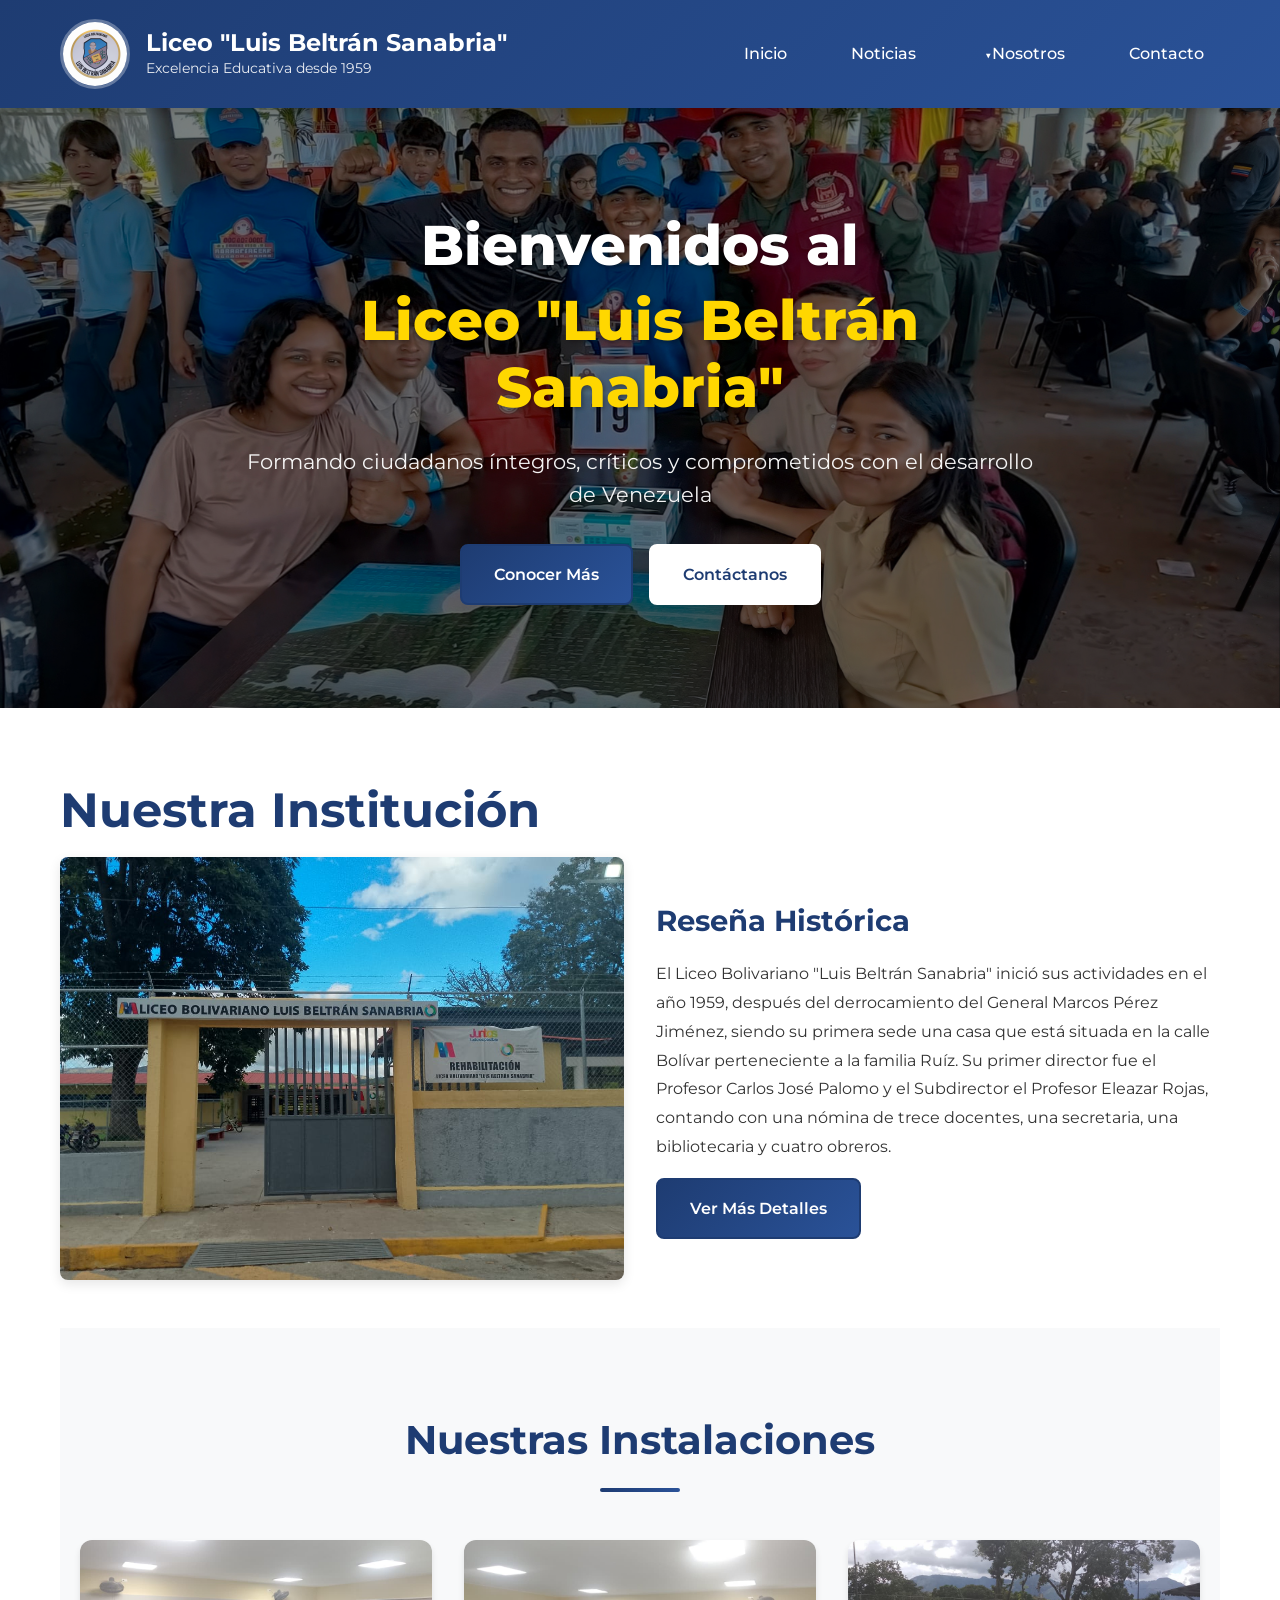
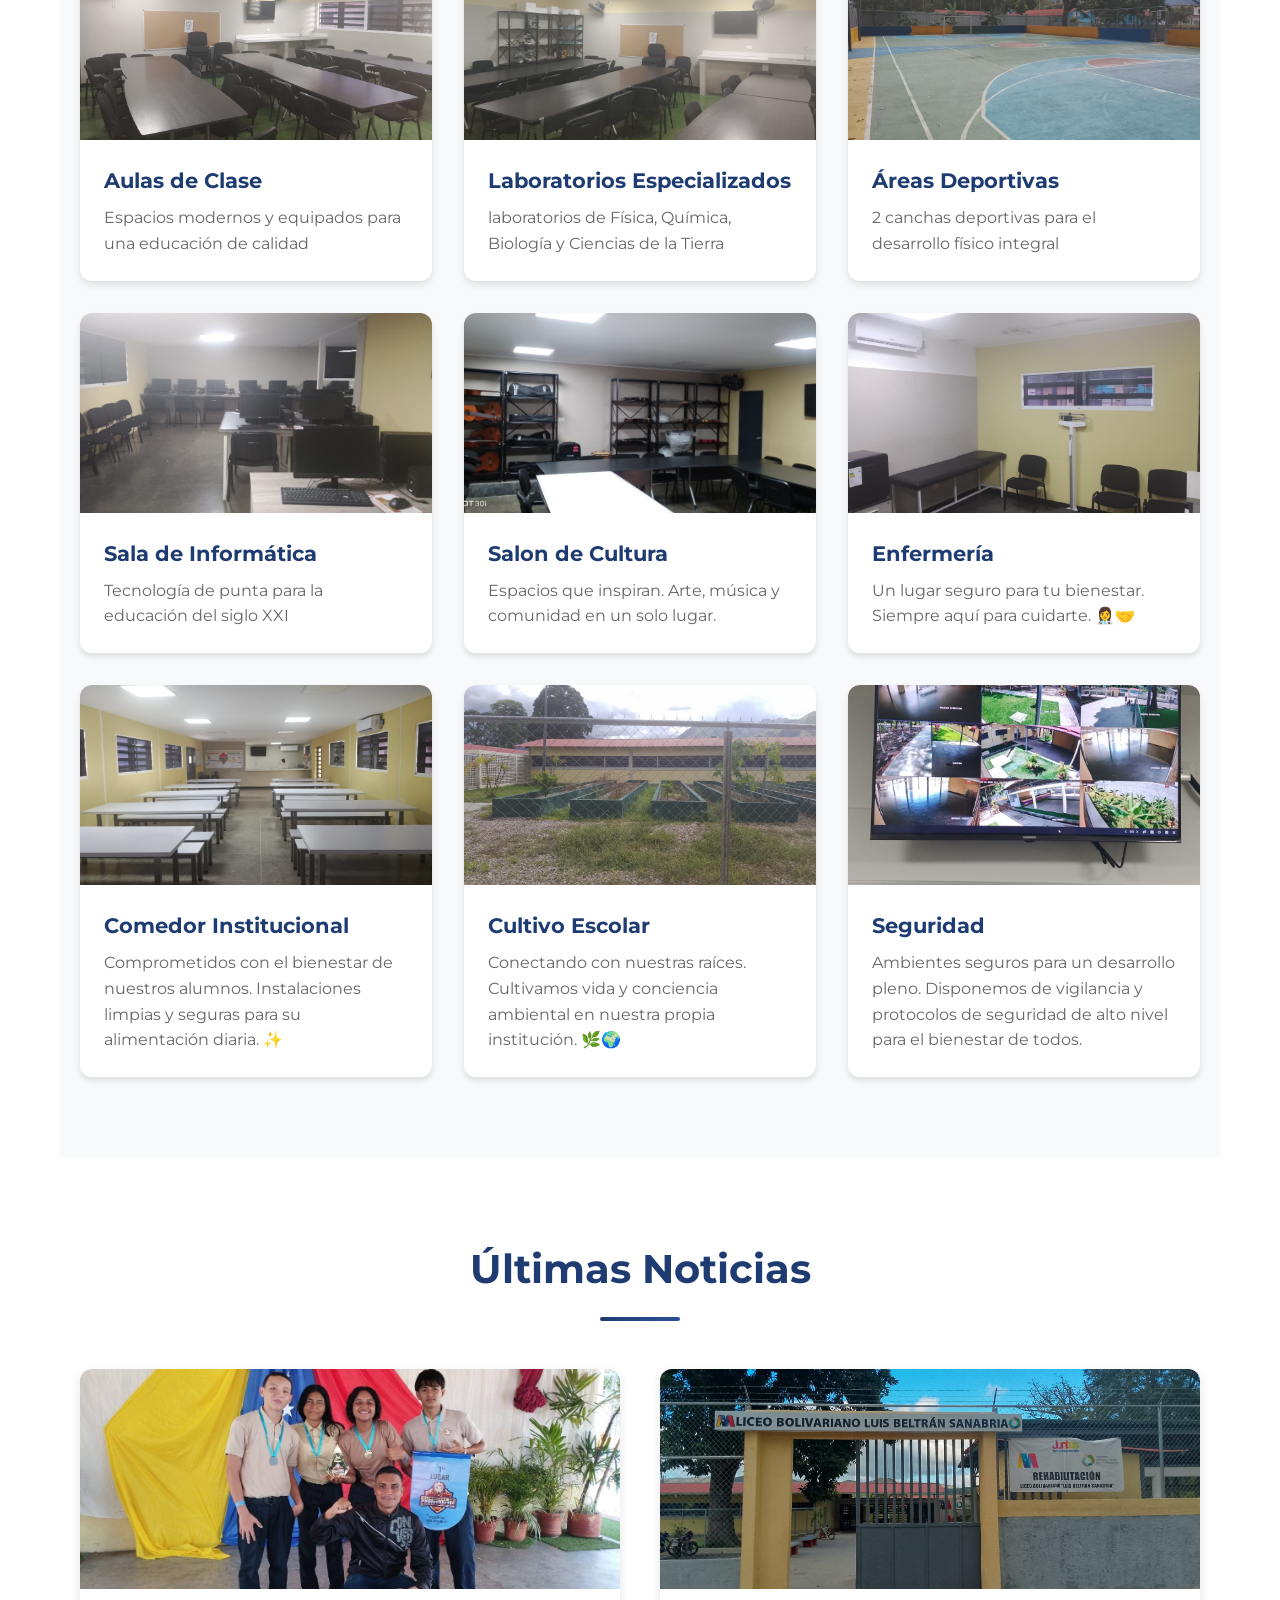
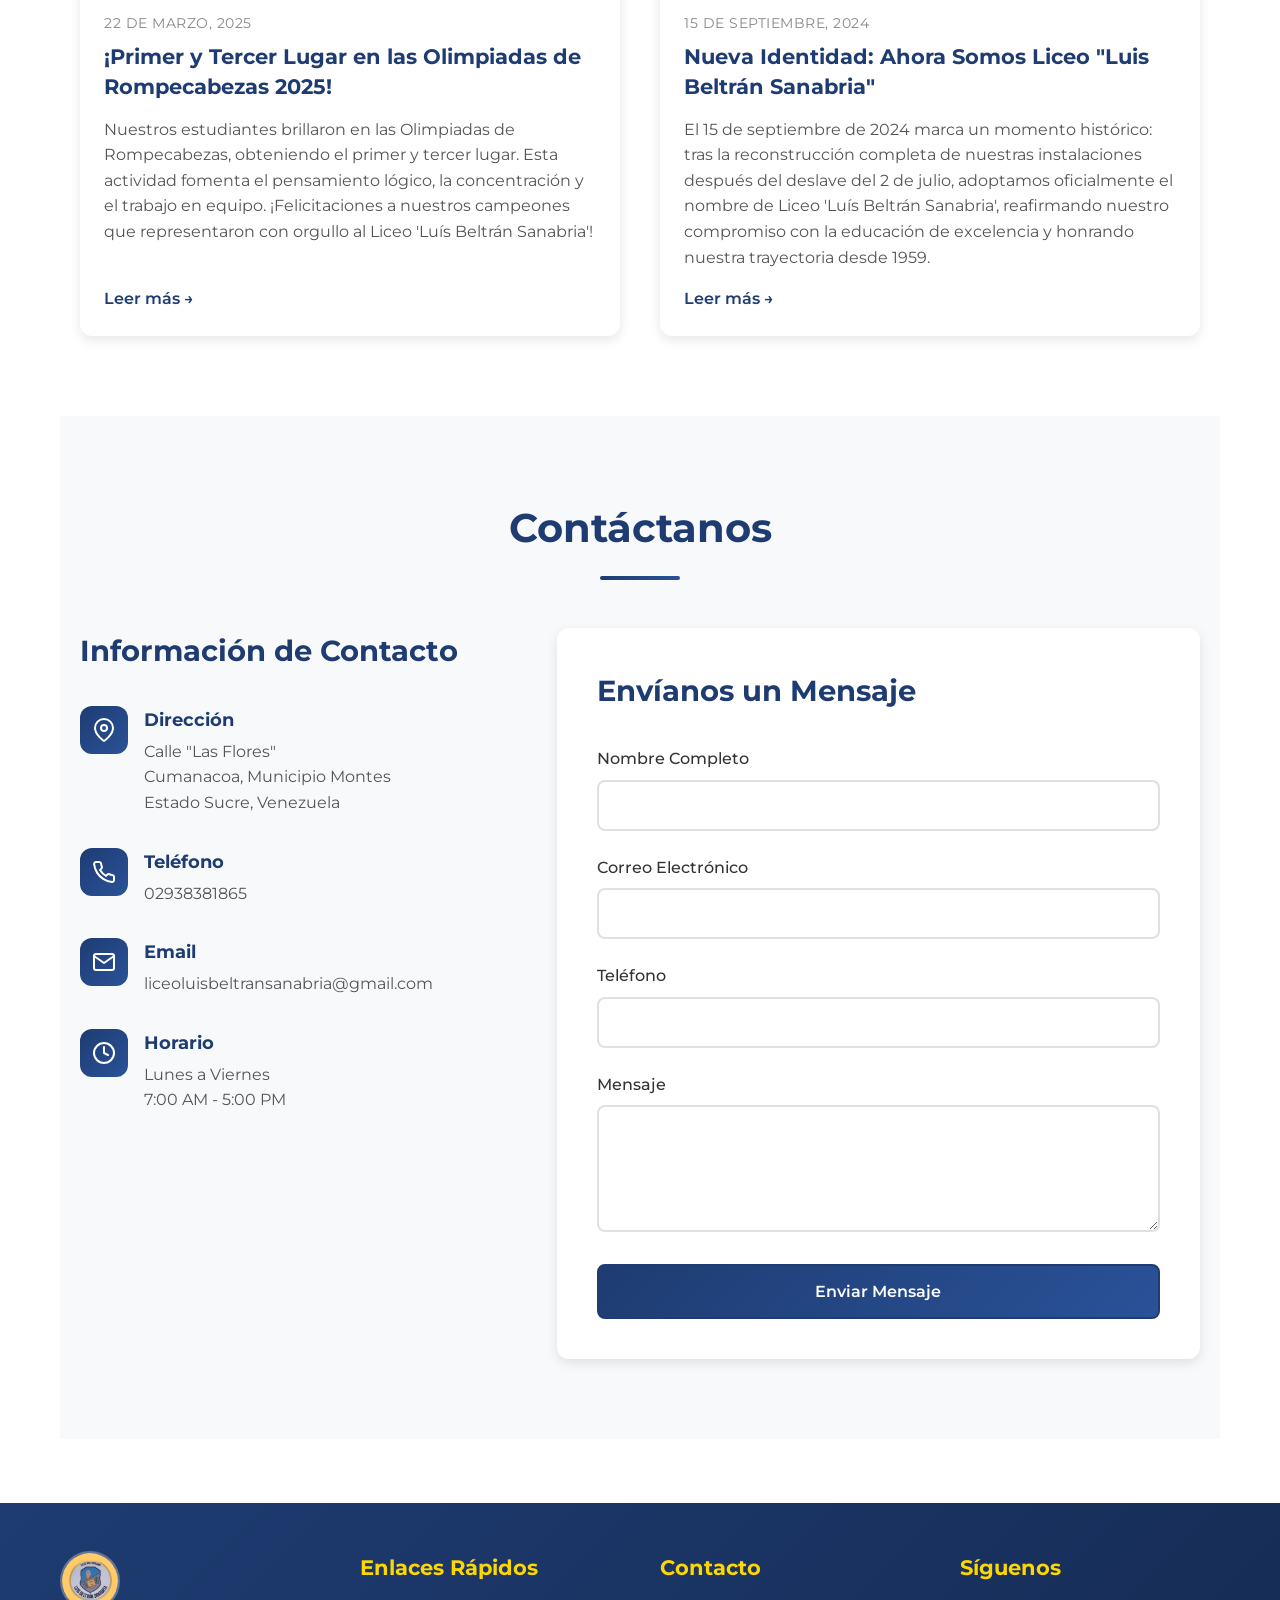
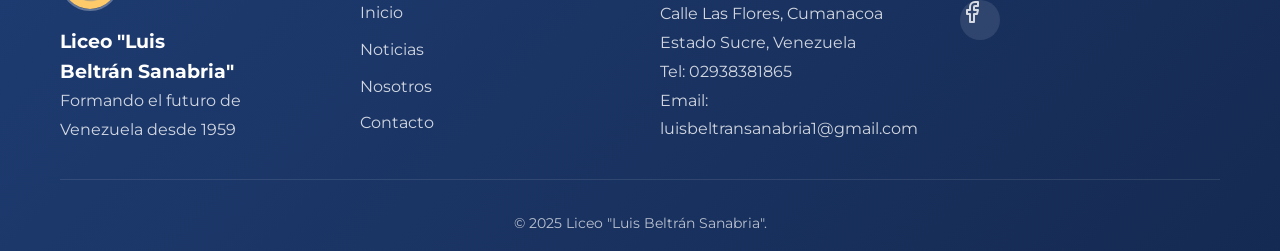
<file: index.html>
<!DOCTYPE html>
<html lang="es">
<head>
    <!-- Metadatos del documento -->
    <meta charset="UTF-8"> <!-- Codificación de caracteres UTF-8 para soportar acentos y ñ -->
    <meta name="viewport" content="width=device-width, initial-scale=1.0"> <!-- Hace la página responsiva -->
    <title>Liceo "Luis Beltrán Sanabria"</title> <!-- Título que aparece en la pestaña del navegador -->
<meta name="description" content="Sitio web oficial del Liceo Luis Beltrán Sanabria, ubicado en Cumanacoa, Estado Sucre. Información institucional, historia y actividades académicas.">
    
    <!-- Enlaces a fuentes de Google Fonts -->
    <link rel="shortcut icon" href="images/Escudo.png" type="image/x-icon"> <!-- logo de la institucion -->
    <link rel="preconnect" href="https://fonts.googleapis.com"> <!-- Precarga la conexión a Google Fonts -->
    <link rel="preconnect" href="https://fonts.gstatic.com" crossorigin> <!-- Precarga la conexión a archivos estáticos -->
    <link href="https://fonts.googleapis.com/css2?family=Montserrat:wght@300;400;500;600;700;800&display=swap" rel="stylesheet"> <!-- Importa la fuente Montserrat -->
    
    <!-- Enlace al archivo CSS principal -->
    <link rel="stylesheet" href="CSS/styles.css">
</head>
<body>
    
    <!-- ========================================
         HEADER - Encabezado del sitio
         Contiene el logo y el menú de navegación
    ======================================== -->
    <header class="header">
        <div class="container">
            <div class="header-content">
                <!-- Sección del logo -->
                <div class="logo-section">
                    <img src="images/Escudo.png" alt="Logo Liceo 'Luís Beltrán Sanabria'" class="logo">
                    <div class="logo-text">
                        <h1>Liceo "Luis Beltrán Sanabria"</h1>
                        <p>Excelencia Educativa desde 1959</p>
                    </div>
                </div>
                
                <!-- Menú de navegación -->
                <nav class="nav">
                    <a href="index.html" class="nav-link">Inicio</a>
                    <a href="#noticias" class="nav-link">Noticias</a>
                    
                    <!-- Item con submenú desplegable para "Nosotros" -->
                    <div class="nav-item">
                        <a href="institucion.html" class="nav-link">Nosotros</a>
                        <!-- Submenú que se despliega al pasar el cursor -->
                        <div class="dropdown-menu">
                            <a href="institucion.html#resena">Reseña Histórica</a>
                            <a href="institucion.html#mision">Misión</a>
                            <a href="institucion.html#vision">Visión</a>
                            <a href="institucion.html#ubicacion">Ubicación</a>
                            <a href="institucion.html#estructura">Estructura Organizativa</a>
                        </div>
                    </div>
                    
                    <a href="#contacto" class="nav-link">Contacto</a>
                </nav>
            </div>
        </div>
    </header>
    <main>
         <!-- ========================================
         HERO SECTION - Sección principal destacada
         Banner grande con mensaje de bienvenida
         ======================================== -->
         <section id="inicio" class="hero">
             <div class="hero-overlay"></div> <!-- Capa oscura sobre el fondo -->
             <div class="container hero-container">
            <div class="hero-content">
                <h2 class="hero-title">Bienvenidos al<br><span>Liceo "Luis Beltrán Sanabria"</span></h2>
                <p class="hero-subtitle">Formando ciudadanos íntegros, críticos y comprometidos con el desarrollo de Venezuela</p>
                <div class="hero-buttons">
                    <a href="institucion.html" class="btn btn-primary">Conocer Más</a>
                    <a href="#contacto" class="btn btn-secondary">Contáctanos</a>
                </div>
            </div>
        </div>
    </section>
    
    <section class="institucion">
        <div class="container">
            <div class="section-header">
                <h2>Nuestra Institución</h2>
                <div class="accent-line"></div>
            </div>
            
            <div class="institucion-content">
                <div class="institucion-image">
                    <img src="images/entrada.jpeg" alt="Comunidad educativa">
                </div>
                <div class="institucion-text">
                    <h3>Reseña Histórica</h3>
                    <p>El Liceo Bolivariano "Luis Beltrán Sanabria" inició sus actividades en el año 1959, después del derrocamiento del General Marcos Pérez Jiménez, siendo su primera sede una casa que está situada en la calle Bolívar perteneciente a la familia Ruíz. Su primer director fue el Profesor Carlos José Palomo y el Subdirector el Profesor Eleazar Rojas, contando con una nómina de trece docentes, una secretaria, una bibliotecaria y cuatro obreros.</p>
                    <a href="institucion.html#resena" class="btn btn-primary">Ver Más Detalles</a>
                </div>
            </div>
            
    <!-- ========================================
    ESPACIOS DESTACADOS - Nuestras instalaciones
    Muestra las diferentes áreas del liceo
    ======================================== -->
    <section class="espacios">
        <div class="container">
            <h2 class="section-title">Nuestras Instalaciones</h2>
            
            <!-- Grid con las tarjetas de cada espacio -->
            <div class="espacios-grid">
                
                <!-- Tarjeta 1: Aulas -->
                <div class="espacio-card">
                    <div class="espacio-image">
                        <img src="images/laboratorios-new.jpeg" alt="Aulas de Clase">
                    </div>
                    <h3>Aulas de Clase</h3>
                    <p>Espacios modernos y equipados para una educación de calidad</p>
                </div>
                
                <!-- Tarjeta 2: Laboratorios -->
                <div class="espacio-card">
                    <div class="espacio-image">
                        <img src="images/aulas.jpeg" alt="Laboratorios">
                    </div>
                    <h3>Laboratorios Especializados</h3>
                    <p>laboratorios de Física, Química, Biología y Ciencias de la Tierra</p>
                </div>
                
                <!-- Tarjeta 3: Canchas -->
                <div class="espacio-card">
                    <div class="espacio-image">
                        <img src="images/cancha.jpeg" alt="Canchas Deportivas">
                    </div>
                    <h3>Áreas Deportivas</h3>
                    <p>2 canchas deportivas para el desarrollo físico integral</p>
                </div>
                
                <!-- Tarjeta 4: Sala de Informática -->
                <div class="espacio-card">
                    <div class="espacio-image">
                        <img src="images/sala-informatica.jpeg" alt="Sala de Informática">
                    </div>
                    <h3>Sala de Informática</h3>
                    <p>Tecnología de punta para la educación del siglo XXI</p>
                </div>
                
                <!-- Tarjeta 5: Sala de Informática -->
                <div class="espacio-card">
                    <div class="espacio-image">
                        <img src="images/salon de cultura.jpeg" alt="Sala de Informática">
                    </div>
                    <h3>Salon de Cultura</h3>
                    <p>Espacios que inspiran. Arte, música y comunidad en un solo lugar.</p>
                </div>

                <!-- Tarjeta 6: Enfermería -->
                <div class="espacio-card">
                    <div class="espacio-image">
                        <img src="images/enfermería.jpeg" alt="Enfermería">
                    </div>
                    <h3>Enfermería</h3>
                    <p>Un lugar seguro para tu bienestar. Siempre aquí para cuidarte. 👩‍⚕️🤝</p>
                </div>

                <!-- Tarjeta 7: Comedor -->
                <div class="espacio-card">
                    <div class="espacio-image">
                        <img src="images/comedor.jpg" alt="Comedor">
                    </div>
                    <h3>Comedor Institucional</h3>
                    <p>Comprometidos con el bienestar de nuestros alumnos. Instalaciones limpias y seguras para su alimentación diaria. ✨</p>
                </div>

                <!-- Tarjeta 8: Espacios de desarrolo endogenos -->
                <div class="espacio-card">
                    <div class="espacio-image">
                        <img src="images/desarrolo endogenos.jpg" alt="desarrollo endogenos">
                    </div>
                    <h3>Cultivo Escolar</h3>
                    <p>Conectando con nuestras raíces. Cultivamos vida y conciencia ambiental en nuestra propia institución. 🌿🌍</p>
                </div>
                
                <!-- Tarjeta 9: servicio de seguridad -->
                <div class="espacio-card">
                    <div class="espacio-image">
                        <img src="images/seguridad.jpg" alt="Seguridad">
                    </div>
                    <h3>Seguridad</h3>
                    <p>Ambientes seguros para un desarrollo pleno. Disponemos de vigilancia y protocolos de seguridad de alto nivel para el bienestar de todos.</p>
                </div>
            </div>
        </div>
    </section>
    
    <!-- ========================================
    NOTICIAS - Últimas noticias y eventos
    Muestra las dos noticias principales
    ======================================== -->
    <section id="noticias" class="noticias">
        <div class="container">
            <h2 class="section-title">Últimas Noticias</h2>
            
            <!-- Grid con las tarjetas de noticias -->
            <div class="noticias-grid">
                
                <!-- Noticia 1: Olimpiadas de Rompecabezas -->
                <article class="noticia-card">
                    <div class="noticia-image">
                        <img src="images/olimpiadas.jpg" alt="Olimpiadas de Rompecabezas 2025">
                    </div>
                    <div class="noticia-content">
                        <span class="noticia-fecha">22 de Marzo, 2025</span>
                        <h3>¡Primer y Tercer Lugar en las Olimpiadas de Rompecabezas 2025!</h3>
                        <p>Nuestros estudiantes brillaron en las Olimpiadas de Rompecabezas, obteniendo el primer y tercer lugar. Esta actividad fomenta el pensamiento lógico, la concentración y el trabajo en equipo. ¡Felicitaciones a nuestros campeones que representaron con orgullo al Liceo 'Luís Beltrán Sanabria'!</p>
                        <a href="#" class="noticia-link">Leer más →</a>
                    </div>
                </article>
                
                <!-- Noticia 2: Nueva Identidad (Deslave) -->
                <article class="noticia-card">
                    <div class="noticia-image">
                        <img src="images/entrada.jpeg" alt="Nueva infraestructura del liceo">
                    </div>
                    <div class="noticia-content">
                        <span class="noticia-fecha">15 de Septiembre, 2024</span>
                        <h3>Nueva Identidad: Ahora Somos Liceo "Luis Beltrán Sanabria"</h3>
                        <p>El 15 de septiembre de 2024 marca un momento histórico: tras la reconstrucción completa de nuestras instalaciones después del deslave del 2 de julio, adoptamos oficialmente el nombre de Liceo 'Luís Beltrán Sanabria', reafirmando nuestro compromiso con la educación de excelencia y honrando nuestra trayectoria desde 1959.</p>
                        <a href="#" class="noticia-link">Leer más →</a>
                    </div>
                </article>
                
            </div>
        </div>
    </section>
    
    <!-- ========================================
    CONTACTO - Sección de contacto
    Información y formulario de contacto
    ======================================== -->
    <section id="contacto" class="contacto">
        <div class="container">
            <h2 class="section-title">Contáctanos</h2>
            
            <!-- Grid dividido en información y formulario -->
            <div class="contacto-grid">
                
                <!-- Columna izquierda: Información de contacto -->
                <div class="contacto-info">
                    <h3>Información de Contacto</h3>
                    
                    <!-- Dirección -->
                    <div class="info-item">
                        <div class="info-icon">
                            <!-- Icono de ubicación (SVG) -->
                            <svg xmlns="http://www.w3.org/2000/svg" width="24" height="24" viewBox="0 0 24 24" fill="none" stroke="currentColor" stroke-width="2" stroke-linecap="round" stroke-linejoin="round">
                                <path d="M21 10c0 7-9 13-9 13s-9-6-9-13a9 9 0 0 1 18 0z"></path>
                                <circle cx="12" cy="10" r="3"></circle>
                            </svg>
                        </div>
                        <div>
                            <h4>Dirección</h4>
                            <p>Calle "Las Flores"<br>Cumanacoa, Municipio Montes<br>Estado Sucre, Venezuela</p>
                        </div>
                    </div>
                    
                    <!-- Teléfono -->
                    <div class="info-item">
                        <div class="info-icon">
                            <!-- Icono de teléfono (SVG) -->
                            <svg xmlns="http://www.w3.org/2000/svg" width="24" height="24" viewBox="0 0 24 24" fill="none" stroke="currentColor" stroke-width="2" stroke-linecap="round" stroke-linejoin="round">
                                <path d="M22 16.92v3a2 2 0 0 1-2.18 2 19.79 19.79 0 0 1-8.63-3.07 19.5 19.5 0 0 1-6-6 19.79 19.79 0 0 1-3.07-8.67A2 2 0 0 1 4.11 2h3a2 2 0 0 1 2 1.72 12.84 12.84 0 0 0 .7 2.81 2 2 0 0 1-.45 2.11L8.09 9.91a16 16 0 0 0 6 6l1.27-1.27a2 2 0 0 1 2.11-.45 12.84 12.84 0 0 0 2.81.7A2 2 0 0 1 22 16.92z"></path>
                            </svg>
                        </div>
                        <div>
                            <h4>Teléfono</h4>
                            <p>02938381865</p>
                        </div>
                    </div>
                    
                    <!-- Email -->
                    <div class="info-item">
                        <div class="info-icon">
                            <!-- Icono de email (SVG) -->
                            <svg xmlns="http://www.w3.org/2000/svg" width="24" height="24" viewBox="0 0 24 24" fill="none" stroke="currentColor" stroke-width="2" stroke-linecap="round" stroke-linejoin="round">
                                <path d="M4 4h16c1.1 0 2 .9 2 2v12c0 1.1-.9 2-2 2H4c-1.1 0-2-.9-2-2V6c0-1.1.9-2 2-2z"></path>
                                <polyline points="22,6 12,13 2,6"></polyline>
                            </svg>
                        </div>
                        <div>
                            <h4>Email</h4>
                            <p>liceoluisbeltransanabria@gmail.com</p>
                        </div>
                    </div>
                    
                    <!-- Horario -->
                    <div class="info-item">
                        <div class="info-icon">
                            <!-- Icono de reloj (SVG) -->
                            <svg xmlns="http://www.w3.org/2000/svg" width="24" height="24" viewBox="0 0 24 24" fill="none" stroke="currentColor" stroke-width="2" stroke-linecap="round" stroke-linejoin="round">
                                <circle cx="12" cy="12" r="10"></circle>
                                <polyline points="12 6 12 12 16 14"></polyline>
                            </svg>
                        </div>
                        <div>
                            <h4>Horario</h4>
                            <p>Lunes a Viernes<br>7:00 AM - 5:00 PM</p>
                        </div>
                    </div>
                    
                </div>
                
                <!-- Columna derecha: Formulario de contacto -->
                <div class="contacto-form">
                    <h3>Envíanos un Mensaje</h3>
                    <form action="https://formspree.io/f/xgoqlzyn" method="POST">
                        
                        <!-- Campo: Nombre -->
                        <div class="form-group">
                            <label for="nombre">Nombre Completo</label>
                            <input type="text" id="nombre" name="nombre" required>
                        </div>
                        
                        <!-- Campo: Email -->
                        <div class="form-group">
                            <label for="email">Correo Electrónico</label>
                            <input type="email" id="email" name="email" required>
                        </div>
                        
                        <!-- Campo: Teléfono -->
                        <div class="form-group">
                            <label for="telefono">Teléfono</label>
                            <input type="tel" id="telefono" name="telefono">
                        </div>
                        
                        <!-- Campo: Mensaje -->
                        <div class="form-group">
                            <label for="mensaje">Mensaje</label>
                            <textarea id="mensaje" name="mensaje" rows="5" required></textarea>
                        </div>
                        
                        <!-- Botón de envío -->
                        <button type="submit" class="btn btn-primary btn-full">Enviar Mensaje</button>
                    </form>
                </div>
                
            </div>
        </div>
    </section>
</main>
    
    <!-- ========================================
         FOOTER - Pie de página
         Información adicional y enlaces
    ======================================== -->
    <footer class="footer">
        <div class="container">
            
            <!-- Contenido principal del footer -->
            <div class="footer-content">
                
                <!-- Columna 1: Logo y descripción -->
                <div class="footer-section">
                    <img src="images/logo.jpeg" alt="Logo" class="footer-logo">
                    <h3>Liceo "Luis<br>Beltrán Sanabria"</h3>
                    <p>Formando el futuro de Venezuela desde 1959</p>
                </div>
                
                <!-- Columna 2: Enlaces rápidos -->
                <div class="footer-section">
                    <h4>Enlaces Rápidos</h4>
                    <ul>
                        <li><a href="#inicio">Inicio</a></li>
                        <li><a href="#noticias">Noticias</a></li>
                        <li><a href="institucion.html">Nosotros</a></li>
                        <li><a href="#contacto">Contacto</a></li>
                    </ul>
                </div>
                
                <!-- Columna 3: Información de contacto -->
                <div class="footer-section">
                    <h4>Contacto</h4>
                    <p>Calle Las Flores, Cumanacoa<br>Estado Sucre, Venezuela</p>
                    <p>Tel: 02938381865</p>
                    <p>Email: luisbeltransanabria1@gmail.com</p>
                </div>
                
                <!-- Columna 4: Redes sociales -->
                <div class="footer-section">
                    <h4>Síguenos</h4>
                    <div class="social-links">
                        <!-- Enlace a Facebook -->
                        <a href="https://www.facebook.com/profile.php?id=100070040366858&locale=es_LA" target="_blank" class="social-link" title="Facebook">
                            <!-- Icono de Facebook (SVG) -->
                            <svg xmlns="http://www.w3.org/2000/svg" width="24" height="24" viewBox="0 0 24 24" fill="none" stroke="currentColor" stroke-width="2" stroke-linecap="round" stroke-linejoin="round">
                                <path d="M18 2h-3a5 5 0 0 0-5 5v3H7v4h3v8h4v-8h3l1-4h-4V7a1 1 0 0 1 1-1h3z"></path>
                            </svg>
                        </a>
                    </div>
                </div>
                
            </div>
            
            <!-- Parte inferior del footer -->
            <div class="footer-bottom">
                <p>&copy; 2025 Liceo "Luis Beltrán Sanabria".</p>
            </div>
            
        </div>
    </footer>

</body>
</html>
</file>
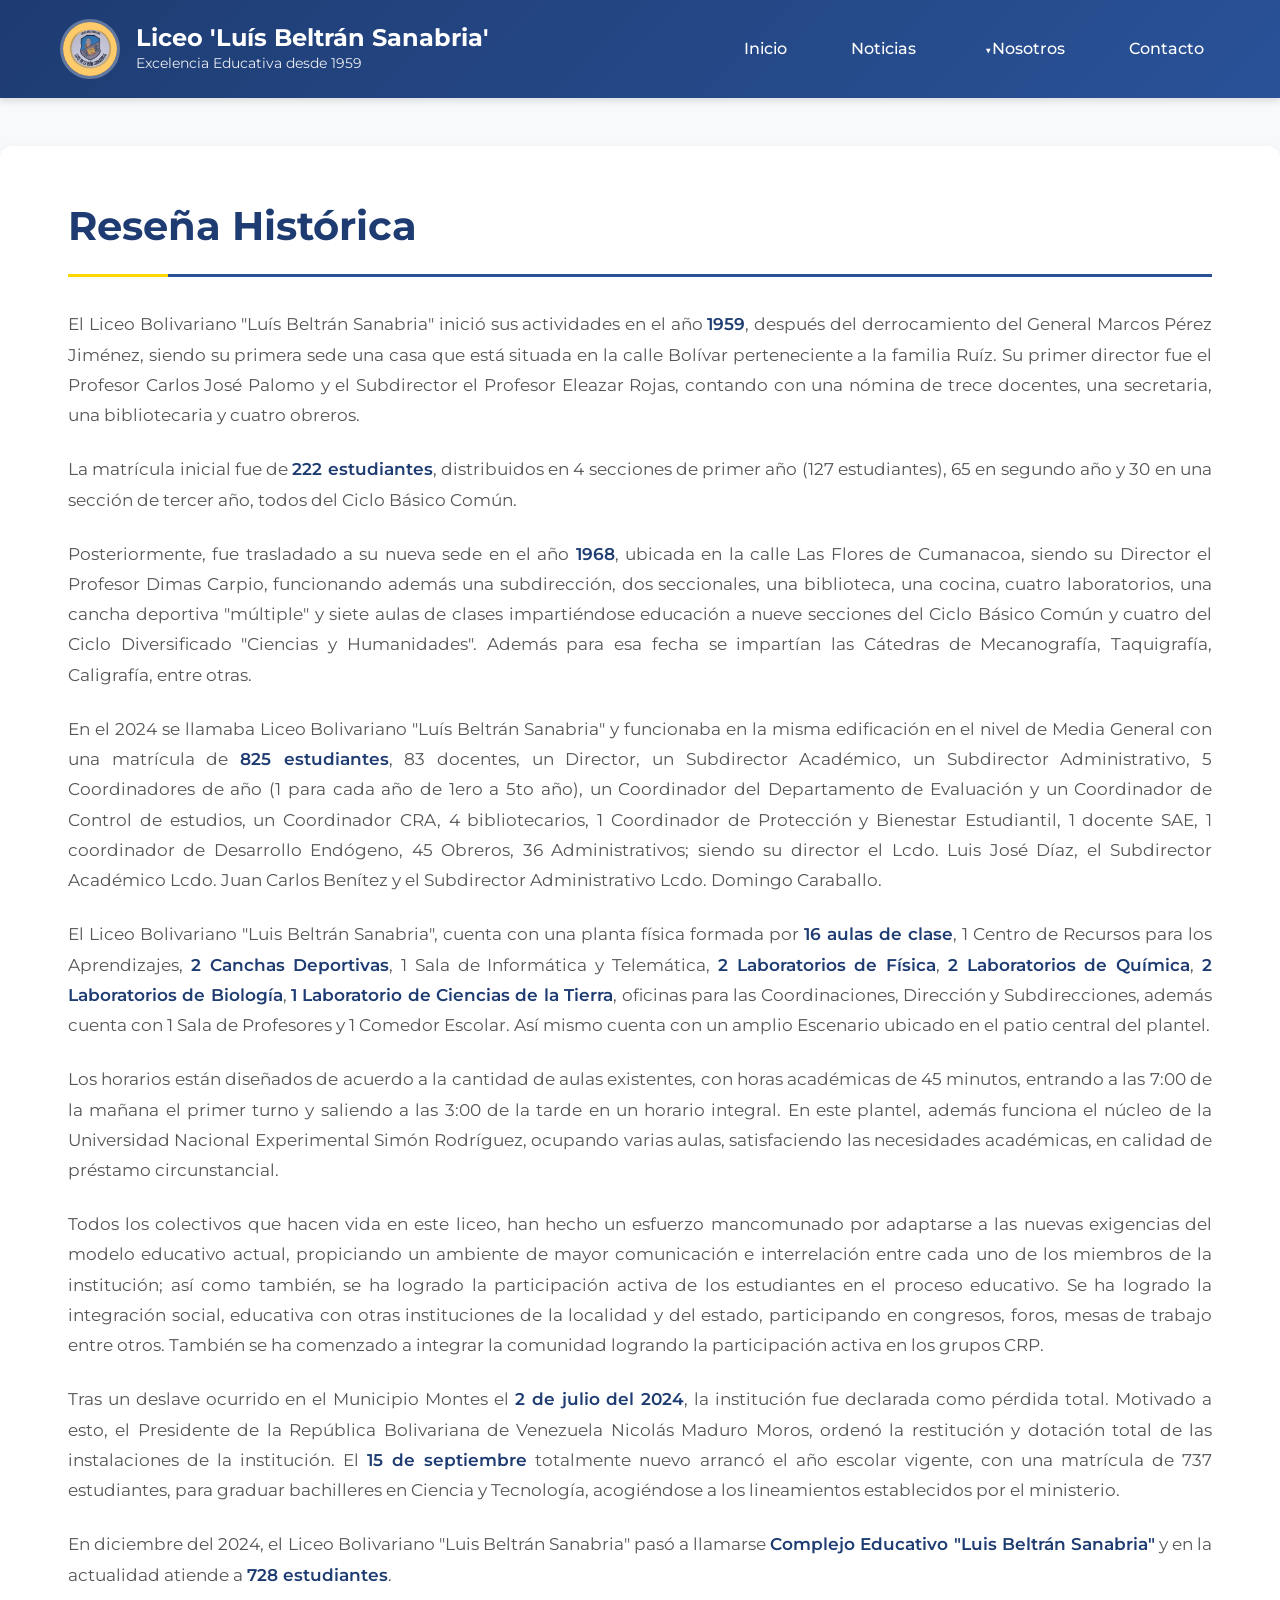
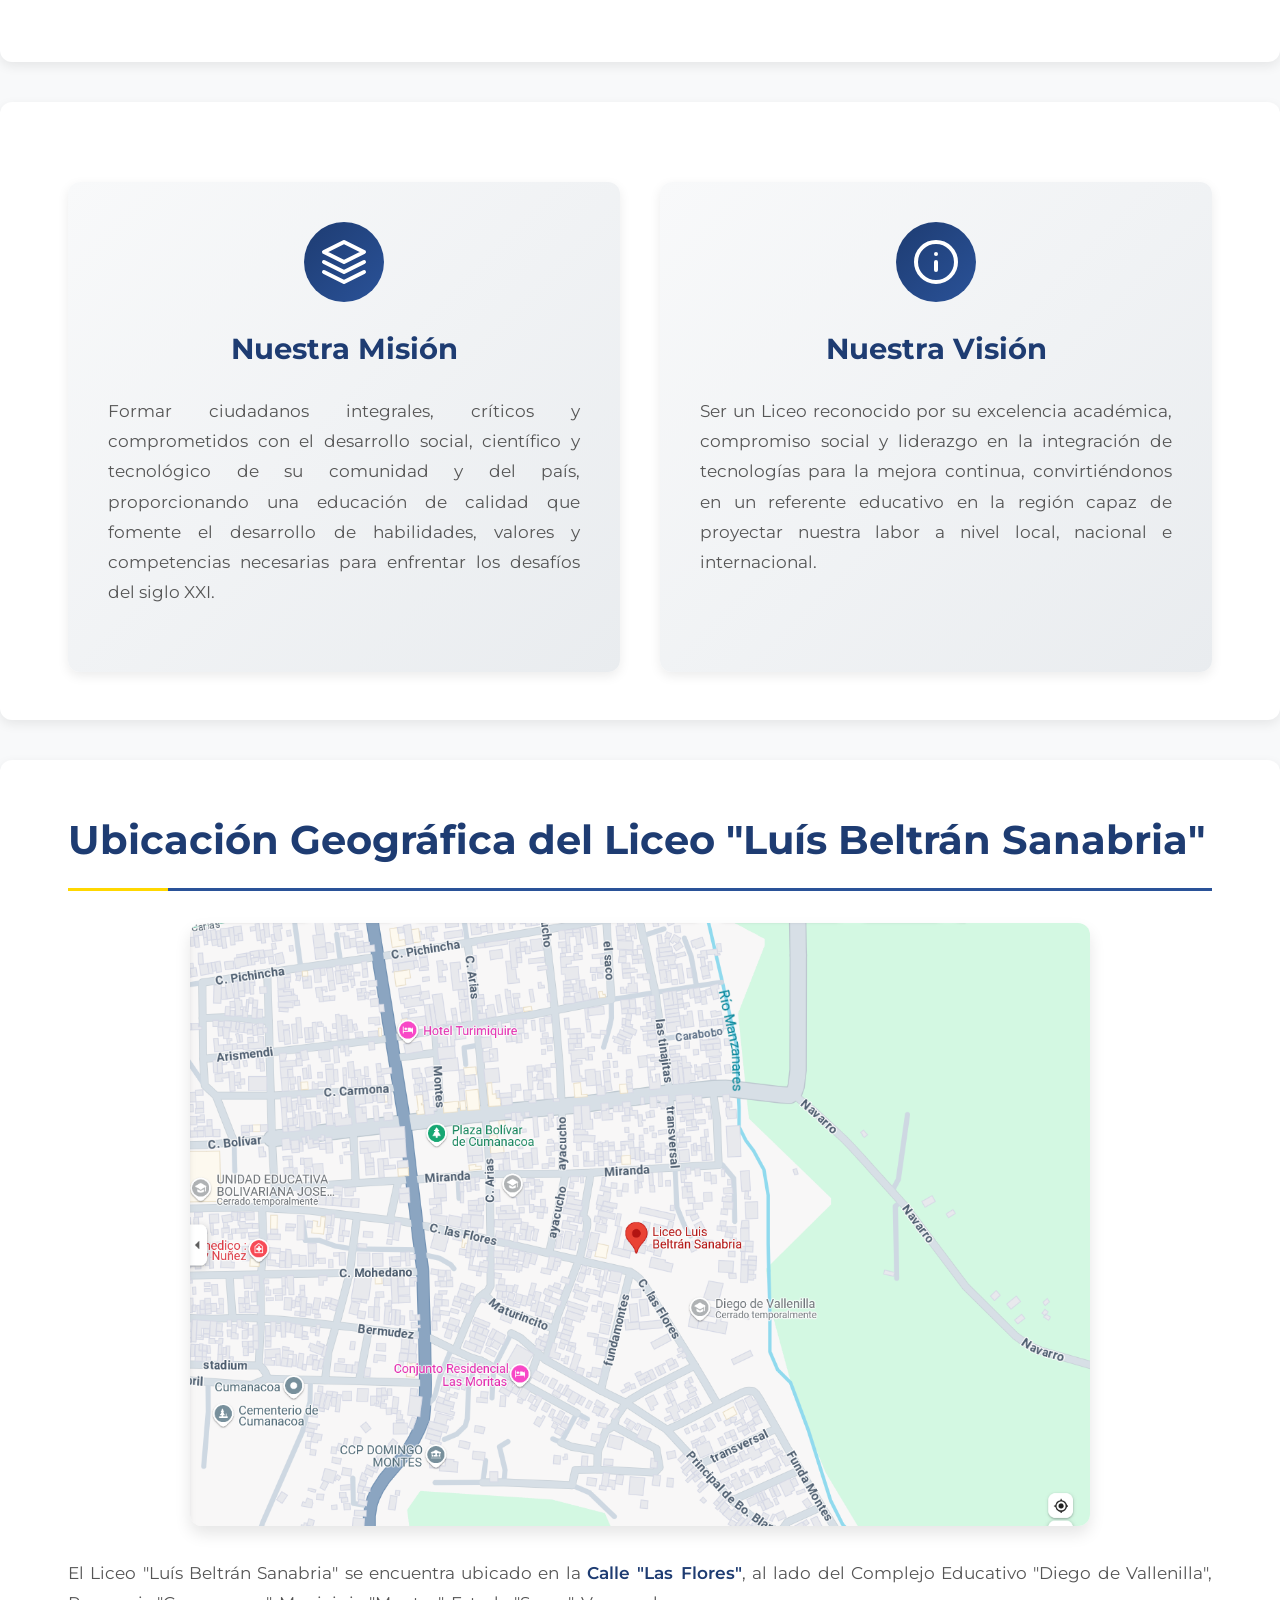
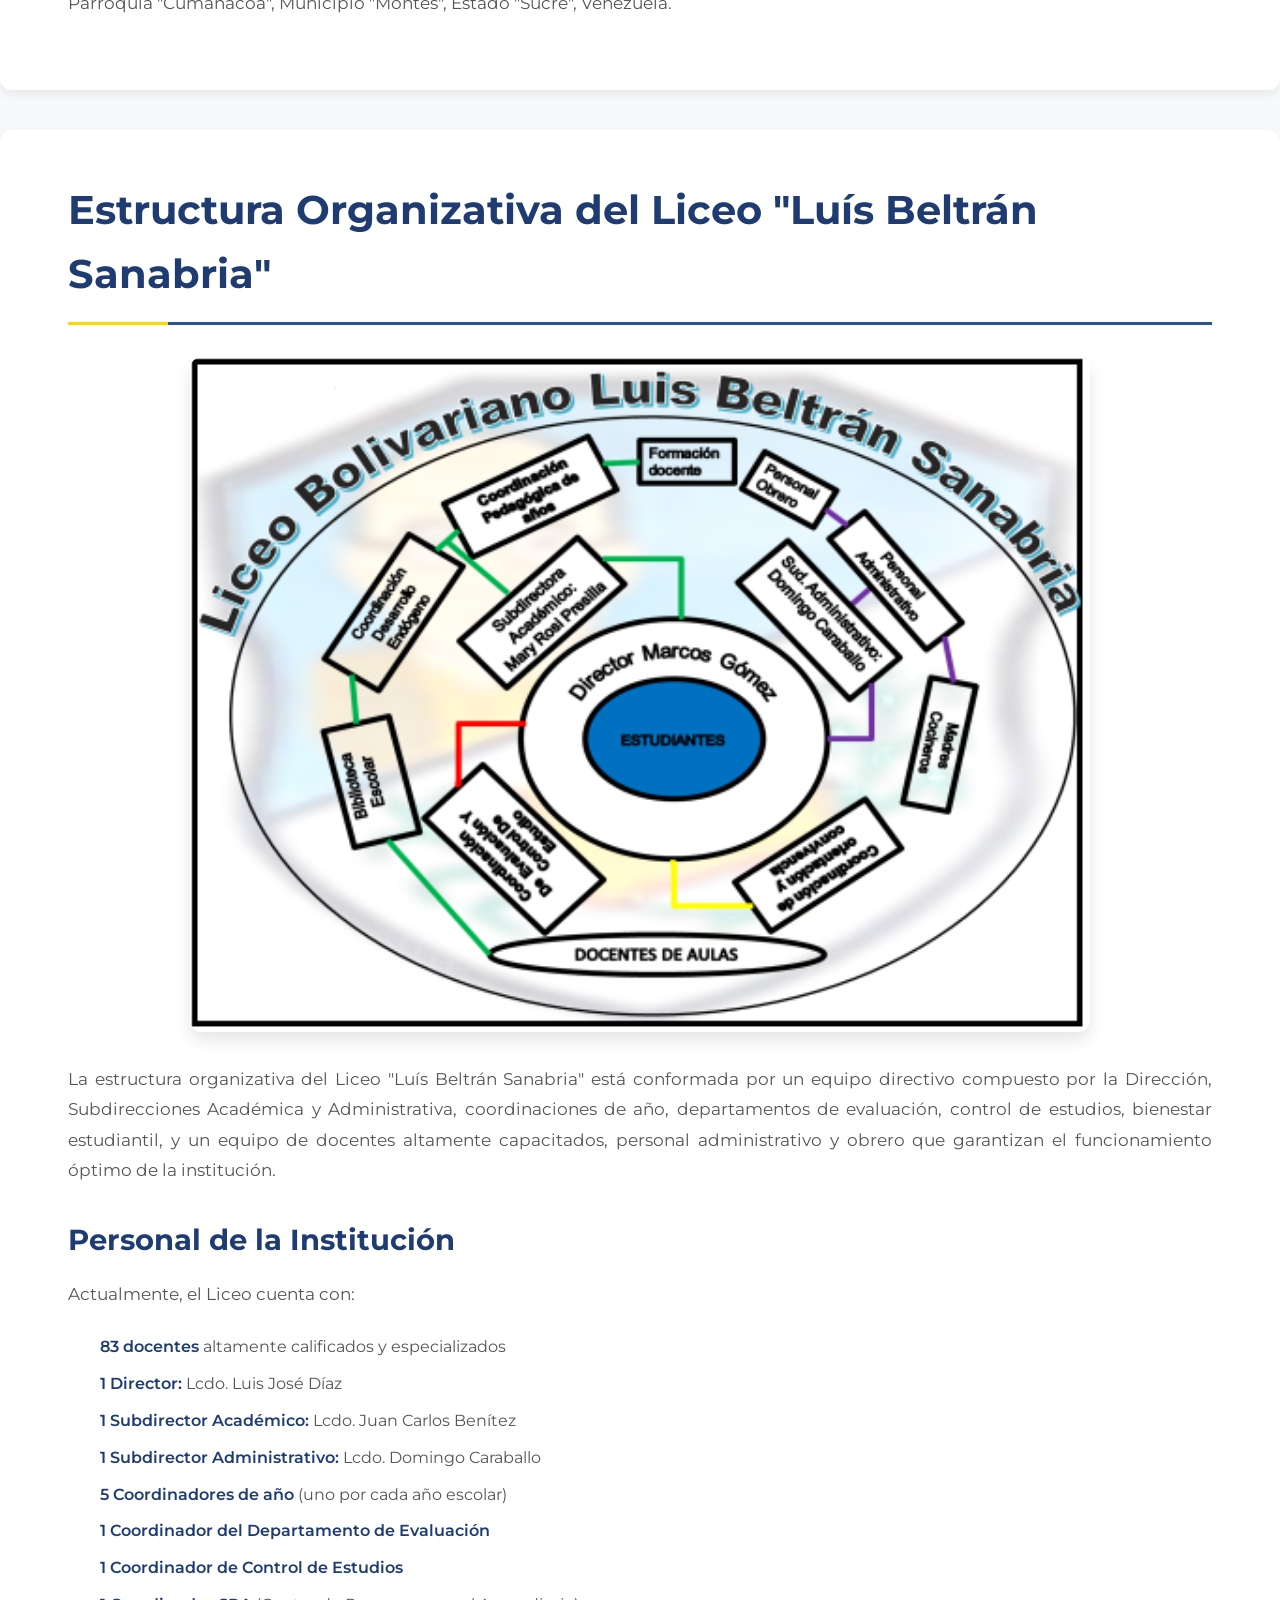
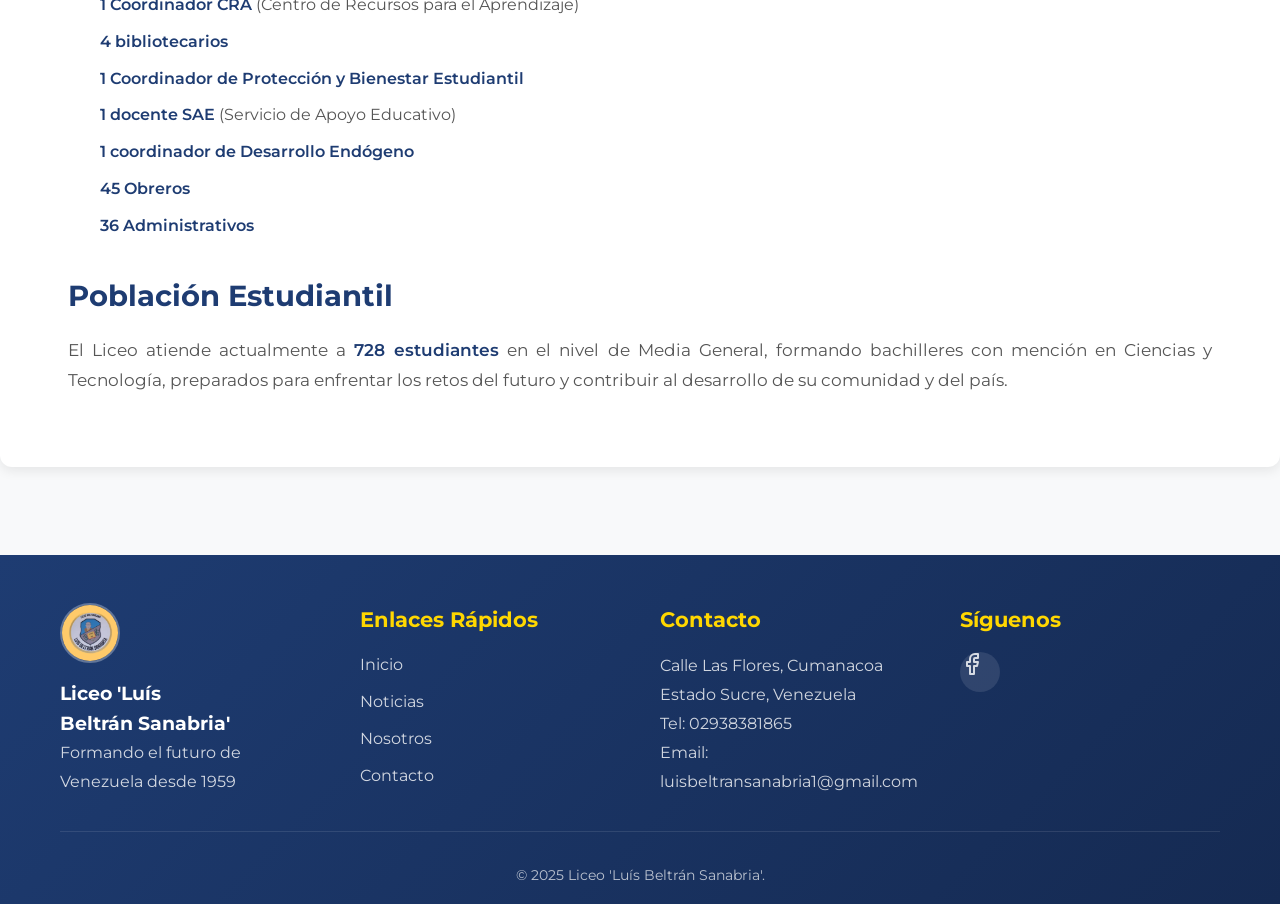
<file: institucion.html>
<!DOCTYPE html>
<html lang="es">
<head>
    <!-- Metadatos del documento -->
    <meta charset="UTF-8"> <!-- Codificación UTF-8 para caracteres especiales -->
    <meta name="viewport" content="width=device-width, initial-scale=1.0"> <!-- Hace la página responsiva -->
    <title>Institución - Liceo 'Luís Beltrán Sanabria'</title>
    
    <!-- Enlaces a fuentes de Google Fonts -->
    <link rel="preconnect" href="https://fonts.googleapis.com">
    <link rel="preconnect" href="https://fonts.gstatic.com" crossorigin>
    <link href="https://fonts.googleapis.com/css2?family=Montserrat:wght@300;400;500;600;700;800&display=swap" rel="stylesheet">
    
    <!-- Enlace al archivo CSS de la página institucional -->
    <link rel="stylesheet" href="CSS-institucion/styles.css">
</head>
<body>
    
    <!-- ========================================
         HEADER - Encabezado del sitio
         Contiene el logo y el menú de navegación
    ======================================== -->
    <header class="header">
        <div class="container">
            <div class="header-content">
                <!-- Sección del logo -->
                <div class="logo-section">
                    <img src="images/logo.jpeg" alt="Logo Liceo 'Luís Beltrán Sanabria'" class="logo">
                    <div class="logo-text">
                        <h1>Liceo 'Luís Beltrán Sanabria'</h1>
                        <p>Excelencia Educativa desde 1959</p>
                    </div>
                </div>
                
                <!-- Menú de navegación -->
                <nav class="nav">
                    <a href="index.html" class="nav-link">Inicio</a>
                    <a href="index.html#noticias" class="nav-link">Noticias</a>
                    
                    <!-- Item con submenú desplegable para "Nosotros" -->
                    <div class="nav-item">
                        <a href="institucion.html" class="nav-link">Nosotros</a>
                        <!-- Submenú que se despliega al pasar el cursor -->
                        <div class="dropdown-menu">
                            <a href="#resena">Reseña Histórica</a>
                            <a href="#mision">Misión</a>
                            <a href="#vision">Visión</a>
                            <a href="#ubicacion">Ubicación</a>
                            <a href="#estructura">Estructura Organizativa</a>
                        </div>
                    </div>
                    
                    <a href="index.html#contacto" class="nav-link">Contacto</a>
                </nav>
            </div>
        </div>
    </header>

    <!-- ========================================
         MAIN - Contenido principal
         Contiene todas las secciones institucionales
    ======================================== -->
    <main>
        
        <!-- SECCIÓN: RESEÑA HISTÓRICA -->
        <section id="resena" class="section-institucional">
            <div class="container">
                <h1>Reseña Histórica</h1>
                
                <!-- Párrafo 1: Inicio del liceo en 1959 -->
                <p>El Liceo Bolivariano "Luís Beltrán Sanabria" inició sus actividades en el año <strong>1959</strong>, después del derrocamiento del General Marcos Pérez Jiménez, siendo su primera sede una casa que está situada en la calle Bolívar perteneciente a la familia Ruíz. Su primer director fue el Profesor Carlos José Palomo y el Subdirector el Profesor Eleazar Rojas, contando con una nómina de trece docentes, una secretaria, una bibliotecaria y cuatro obreros.</p>
                
                <!-- Párrafo 2: Matrícula inicial -->
                <p>La matrícula inicial fue de <strong>222 estudiantes</strong>, distribuidos en 4 secciones de primer año (127 estudiantes), 65 en segundo año y 30 en una sección de tercer año, todos del Ciclo Básico Común.</p>
                
                <!-- Párrafo 3: Traslado a nueva sede en 1968 -->
                <p>Posteriormente, fue trasladado a su nueva sede en el año <strong>1968</strong>, ubicada en la calle Las Flores de Cumanacoa, siendo su Director el Profesor Dimas Carpio, funcionando además una subdirección, dos seccionales, una biblioteca, una cocina, cuatro laboratorios, una cancha deportiva "múltiple" y siete aulas de clases impartiéndose educación a nueve secciones del Ciclo Básico Común y cuatro del Ciclo Diversificado "Ciencias y Humanidades". Además para esa fecha se impartían las Cátedras de Mecanografía, Taquigrafía, Caligrafía, entre otras.</p>
                
                <!-- Párrafo 4: Situación en 2024 -->
                <p>En el 2024 se llamaba Liceo Bolivariano "Luís Beltrán Sanabria" y funcionaba en la misma edificación en el nivel de Media General con una matrícula de <strong>825 estudiantes</strong>, 83 docentes, un Director, un Subdirector Académico, un Subdirector Administrativo, 5 Coordinadores de año (1 para cada año de 1ero a 5to año), un Coordinador del Departamento de Evaluación y un Coordinador de Control de estudios, un Coordinador CRA, 4 bibliotecarios, 1 Coordinador de Protección y Bienestar Estudiantil, 1 docente SAE, 1 coordinador de Desarrollo Endógeno, 45 Obreros, 36 Administrativos; siendo su director el Lcdo. Luis José Díaz, el Subdirector Académico Lcdo. Juan Carlos Benítez y el Subdirector Administrativo Lcdo. Domingo Caraballo.</p>
                
                <!-- Párrafo 5: Infraestructura -->
                <p>El Liceo Bolivariano "Luis Beltrán Sanabria", cuenta con una planta física formada por <strong>16 aulas de clase</strong>, 1 Centro de Recursos para los Aprendizajes, <strong>2 Canchas Deportivas</strong>, 1 Sala de Informática y Telemática, <strong>2 Laboratorios de Física</strong>, <strong>2 Laboratorios de Química</strong>, <strong>2 Laboratorios de Biología</strong>, <strong>1 Laboratorio de Ciencias de la Tierra</strong>, oficinas para las Coordinaciones, Dirección y Subdirecciones, además cuenta con 1 Sala de Profesores y 1 Comedor Escolar. Así mismo cuenta con un amplio Escenario ubicado en el patio central del plantel.</p>
                
                <!-- Párrafo 6: Horarios -->
                <p>Los horarios están diseñados de acuerdo a la cantidad de aulas existentes, con horas académicas de 45 minutos, entrando a las 7:00 de la mañana el primer turno y saliendo a las 3:00 de la tarde en un horario integral. En este plantel, además funciona el núcleo de la Universidad Nacional Experimental Simón Rodríguez, ocupando varias aulas, satisfaciendo las necesidades académicas, en calidad de préstamo circunstancial.</p>
                
                <!-- Párrafo 7: Adaptación educativa -->
                <p>Todos los colectivos que hacen vida en este liceo, han hecho un esfuerzo mancomunado por adaptarse a las nuevas exigencias del modelo educativo actual, propiciando un ambiente de mayor comunicación e interrelación entre cada uno de los miembros de la institución; así como también, se ha logrado la participación activa de los estudiantes en el proceso educativo. Se ha logrado la integración social, educativa con otras instituciones de la localidad y del estado, participando en congresos, foros, mesas de trabajo entre otros. También se ha comenzado a integrar la comunidad logrando la participación activa en los grupos CRP.</p>
                
                <!-- Párrafo 8: Deslave y reconstrucción -->
                <p>Tras un deslave ocurrido en el Municipio Montes el <strong>2 de julio del 2024</strong>, la institución fue declarada como pérdida total. Motivado a esto, el Presidente de la República Bolivariana de Venezuela Nicolás Maduro Moros, ordenó la restitución y dotación total de las instalaciones de la institución. El <strong>15 de septiembre</strong> totalmente nuevo arrancó el año escolar vigente, con una matrícula de 737 estudiantes, para graduar bachilleres en Ciencia y Tecnología, acogiéndose a los lineamientos establecidos por el ministerio.</p>
                
                <!-- Párrafo 9: Cambio de denominación -->
                <p>En diciembre del 2024, el Liceo Bolivariano "Luis Beltrán Sanabria" pasó a llamarse <strong>Complejo Educativo "Luis Beltrán Sanabria"</strong> y en la actualidad atiende a <strong>728 estudiantes</strong>.</p>
            </div>
        </section>

        <!-- SECCIÓN: MISIÓN Y VISIÓN -->
        <section id="mision-vision" class="section-institucional">
            <div class="container">
                <!-- Contenedor de Misión y Visión en dos columnas -->
                <div class="mision-vision-container">
                    
                    <!-- Tarjeta de Misión -->
                    <div id="mision" class="mv-box">
                        <!-- Icono decorativo -->
                        <div class="icon-institucional">
                            <svg xmlns="http://www.w3.org/2000/svg" width="48" height="48" viewBox="0 0 24 24" fill="none" stroke="white" stroke-width="2" stroke-linecap="round" stroke-linejoin="round">
                                <path d="M12 2L2 7l10 5 10-5-10-5z"></path>
                                <path d="M2 17l10 5 10-5"></path>
                                <path d="M2 12l10 5 10-5"></path>
                            </svg>
                        </div>
                        <h2>Nuestra Misión</h2>
                        <p>Formar ciudadanos integrales, críticos y comprometidos con el desarrollo social, científico y tecnológico de su comunidad y del país, proporcionando una educación de calidad que fomente el desarrollo de habilidades, valores y competencias necesarias para enfrentar los desafíos del siglo XXI.</p>
                    </div>
                    
                    <!-- Tarjeta de Visión -->
                    <div id="vision" class="mv-box">
                        <!-- Icono decorativo -->
                        <div class="icon-institucional">
                            <svg xmlns="http://www.w3.org/2000/svg" width="48" height="48" viewBox="0 0 24 24" fill="none" stroke="white" stroke-width="2" stroke-linecap="round" stroke-linejoin="round">
                                <circle cx="12" cy="12" r="10"></circle>
                                <path d="M12 16v-4"></path>
                                <path d="M12 8h.01"></path>
                            </svg>
                        </div>
                        <h2>Nuestra Visión</h2>
                        <p>Ser un Liceo reconocido por su excelencia académica, compromiso social y liderazgo en la integración de tecnologías para la mejora continua, convirtiéndonos en un referente educativo en la región capaz de proyectar nuestra labor a nivel local, nacional e internacional.</p>
                    </div>
                    
                </div>
            </div>
        </section>

        <!-- SECCIÓN: UBICACIÓN GEOGRÁFICA -->
        <section id="ubicacion" class="section-institucional">
            <div class="container">
                <h1>Ubicación Geográfica del Liceo "Luís Beltrán Sanabria"</h1>
                
                <!-- Imagen del mapa o ubicación -->
                <div>
                    <img src="images/Imagen3.png" alt="Ubicación del Complejo Educativo" width="900" height="500">
                </div>
                
                <!-- Descripción de la ubicación -->
                <p>El Liceo "Luís Beltrán Sanabria" se encuentra ubicado en la <strong>Calle "Las Flores"</strong>, al lado del Complejo Educativo "Diego de Vallenilla", Parroquia "Cumanacoa", Municipio "Montes", Estado "Sucre", Venezuela.</p>
            </div>
        </section>

        <!-- SECCIÓN: ESTRUCTURA ORGANIZATIVA -->
        <section id="estructura" class="section-institucional">
            <div class="container">
                <h1>Estructura Organizativa del Liceo "Luís Beltrán Sanabria"</h1>
                
                <!-- Imagen del organigrama -->
                <div>
                    <img src="images/Imagen1.png" alt="Estructura Organizativa" width="900" height="500">
                </div>
                
                <!-- Descripción de la estructura (si es necesario) -->
                <p>La estructura organizativa del Liceo "Luís Beltrán Sanabria" está conformada por un equipo directivo compuesto por la Dirección, Subdirecciones Académica y Administrativa, coordinaciones de año, departamentos de evaluación, control de estudios, bienestar estudiantil, y un equipo de docentes altamente capacitados, personal administrativo y obrero que garantizan el funcionamiento óptimo de la institución.</p>
                
                <!-- Personal actual -->
                <h2>Personal de la Institución</h2>
                <p>Actualmente, el Liceo cuenta con:</p>
                <ul>
                    <li><strong>83 docentes</strong> altamente calificados y especializados</li>
                    <li><strong>1 Director:</strong> Lcdo. Luis José Díaz</li>
                    <li><strong>1 Subdirector Académico:</strong> Lcdo. Juan Carlos Benítez</li>
                    <li><strong>1 Subdirector Administrativo:</strong> Lcdo. Domingo Caraballo</li>
                    <li><strong>5 Coordinadores de año</strong> (uno por cada año escolar)</li>
                    <li><strong>1 Coordinador del Departamento de Evaluación</strong></li>
                    <li><strong>1 Coordinador de Control de Estudios</strong></li>
                    <li><strong>1 Coordinador CRA</strong> (Centro de Recursos para el Aprendizaje)</li>
                    <li><strong>4 bibliotecarios</strong></li>
                    <li><strong>1 Coordinador de Protección y Bienestar Estudiantil</strong></li>
                    <li><strong>1 docente SAE</strong> (Servicio de Apoyo Educativo)</li>
                    <li><strong>1 coordinador de Desarrollo Endógeno</strong></li>
                    <li><strong>45 Obreros</strong></li>
                    <li><strong>36 Administrativos</strong></li>
                </ul>
                
                <!-- Población estudiantil -->
                <h2>Población Estudiantil</h2>
                <p>El Liceo atiende actualmente a <strong>728 estudiantes</strong> en el nivel de Media General, formando bachilleres con mención en Ciencias y Tecnología, preparados para enfrentar los retos del futuro y contribuir al desarrollo de su comunidad y del país.</p>
            </div>
        </section>

    </main>

    <!-- ========================================
         FOOTER - Pie de página
         Información adicional y enlaces
    ======================================== -->
    <footer class="footer">
        <div class="container">
            
            <!-- Contenido principal del footer -->
            <div class="footer-content">
                
                <!-- Columna 1: Logo y descripción -->
                <div class="footer-section">
                    <img src="images/logo.jpeg" alt="Logo" class="footer-logo">
                    <h3>Liceo 'Luís<br>Beltrán Sanabria'</h3>
                    <p>Formando el futuro de Venezuela desde 1959</p>
                </div>
                
                <!-- Columna 2: Enlaces rápidos -->
                <div class="footer-section">
                    <h4>Enlaces Rápidos</h4>
                    <ul>
                        <li><a href="index.html">Inicio</a></li>
                        <li><a href="index.html#noticias">Noticias</a></li>
                        <li><a href="institucion.html">Nosotros</a></li>
                        <li><a href="index.html#contacto">Contacto</a></li>
                    </ul>
                </div>
                
                <!-- Columna 3: Información de contacto -->
                <div class="footer-section">
                    <h4>Contacto</h4>
                    <p>Calle Las Flores, Cumanacoa<br>Estado Sucre, Venezuela</p>
                    <p>Tel: 02938381865</p>
                    <p>Email: luisbeltransanabria1@gmail.com</p>
                </div>
                
                <!-- Columna 4: Redes sociales -->
                <div class="footer-section">
                    <h4>Síguenos</h4>
                    <div class="social-links">
                        <!-- Enlace a Facebook -->
                        <a href="https://www.facebook.com/profile.php?id=100070040366858&locale=es_LA" target="_blank" class="social-link" title="Facebook">
                            <!-- Icono de Facebook (SVG) -->
                            <svg xmlns="http://www.w3.org/2000/svg" width="24" height="24" viewBox="0 0 24 24" fill="none" stroke="currentColor" stroke-width="2" stroke-linecap="round" stroke-linejoin="round">
                                <path d="M18 2h-3a5 5 0 0 0-5 5v3H7v4h3v8h4v-8h3l1-4h-4V7a1 1 0 0 1 1-1h3z"></path>
                            </svg>
                        </a>
                    </div>
                </div>
                
            </div>
            
            <!-- Parte inferior del footer -->
            <div class="footer-bottom">
                <p>&copy; 2025 Liceo 'Luís Beltrán Sanabria'.</p>
            </div>
            
        </div>
    </footer>

</body>
</html>
</file>
<file: CSS/styles.css>
/* ========================================
   STYLES.CSS - Archivo principal de estilos
   Importa todos los módulos CSS necesarios
   para la página principal (index.html)
======================================== */

/* Importación de todos los módulos CSS en orden */

/* 1. Reset y estilos base */
@import '00-reset.css';

/* 2. Componentes principales */
@import '01-header.css';
@import '02-hero.css';
@import '03-buttons.css';

/* 3. Secciones de contenido */
@import'05-institucion.css';
@import '04-sections.css';
@import '05-noticias.css';
@import '06-contacto.css';
@import '07-nosotros.css';

/* 4. Footer */
@import '08-footer.css';

/* 5. Responsive (debe ir al final para sobrescribir estilos) */
@import '09-responsive.css';
</file>
<file: CSS-institucion/styles.css>
/* ========================================
   STYLES.CSS - Archivo principal de estilos
   Página Institucional (institucion.html)
   Importa todos los módulos CSS necesarios
======================================== */

/* Importación de módulos CSS en orden */

/* 1. Reset y estilos base */
@import '00-reset.css';

/* 2. Header con navegación */
@import '01-header.css';

/* 3. Contenido institucional */
@import '02-section-institucional.css';

/* 4. Footer */
@import '03-footer.css';

/* 5. Responsive (debe ir al final) */
@import '04-responsive.css';
</file>
